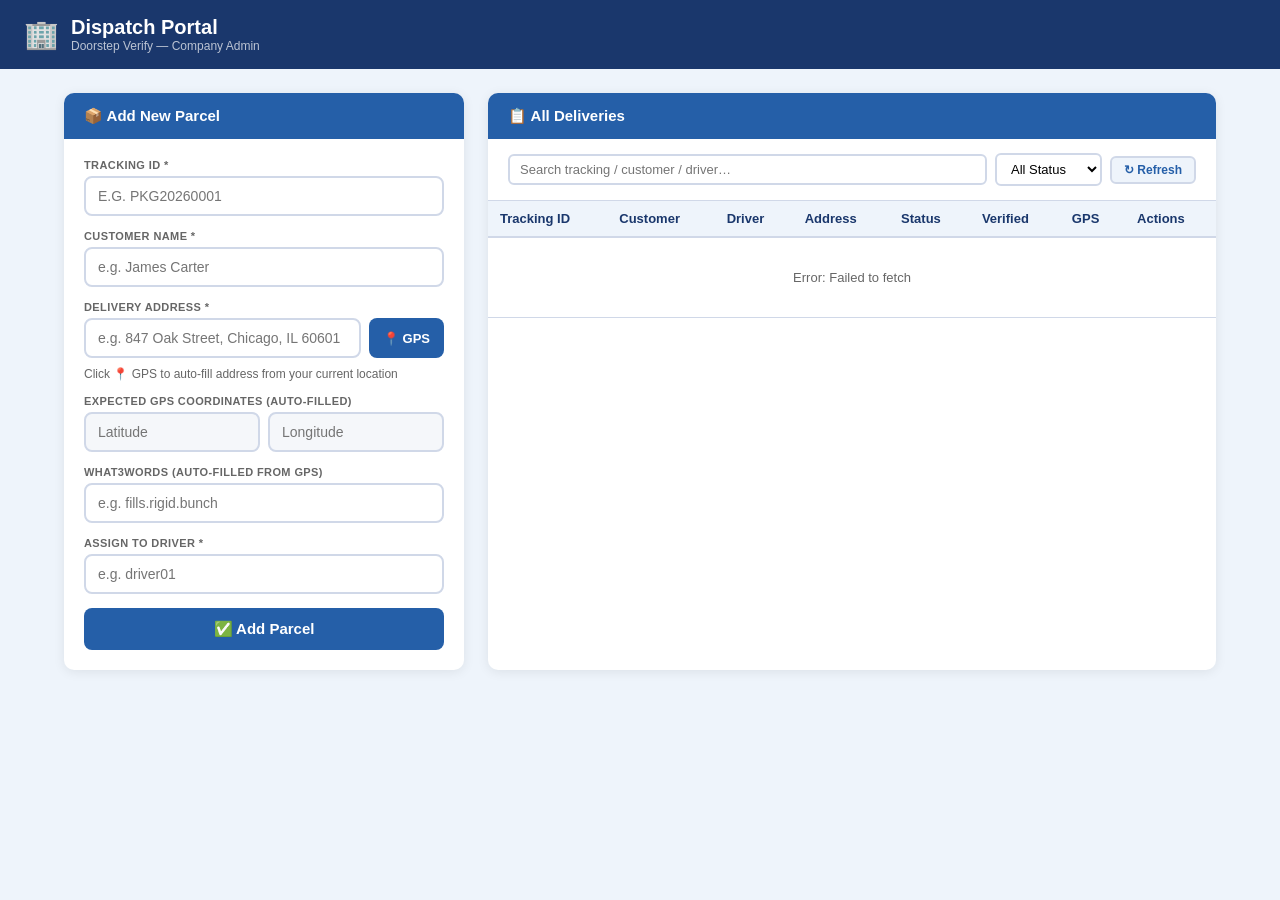
<file: doorstep-admin-app/index.html>
<!DOCTYPE html>
<html lang="en">
<head>
  <meta charset="UTF-8">
  <meta name="viewport" content="width=device-width, initial-scale=1.0">
  <title>Dispatch Portal — Doorstep Verify</title>
  <style>
    *, *::before, *::after { box-sizing: border-box; margin: 0; padding: 0; }
    :root {
      --blue-dark:  #1A376C;
      --blue-mid:   #255FA8;
      --blue-light: #EEF4FB;
      --green:      #10A050;
      --green-bg:   #E6F4EA;
      --red:        #C03020;
      --red-bg:     #FDECEA;
      --orange:     #E07000;
      --text:       #1E1E2E;
      --gray:       #666;
      --border:     #D0D8E8;
      --white:      #FFFFFF;
      --radius:     10px;
      --shadow:     0 2px 12px rgba(0,0,0,0.08);
    }
    body {
      font-family: -apple-system, BlinkMacSystemFont, 'Segoe UI', Roboto, sans-serif;
      background: var(--blue-light);
      color: var(--text);
      min-height: 100vh;
    }

    /* ── Header ── */
    .header {
      background: var(--blue-dark);
      color: white;
      padding: 16px 24px;
      display: flex;
      align-items: center;
      gap: 12px;
    }
    .header-icon { font-size: 28px; }
    .header h1  { font-size: 20px; font-weight: 700; }
    .header p   { font-size: 12px; opacity: 0.7; }

    /* ── Layout ── */
    .layout {
      display: grid;
      grid-template-columns: 400px 1fr;
      gap: 24px;
      padding: 24px;
      max-width: 1200px;
      margin: 0 auto;
    }
    @media (max-width: 768px) {
      .layout { grid-template-columns: 1fr; }
    }

    /* ── Panel ── */
    .panel {
      background: var(--white);
      border-radius: var(--radius);
      box-shadow: var(--shadow);
      overflow: hidden;
    }
    .panel-header {
      background: var(--blue-mid);
      color: white;
      padding: 14px 20px;
      font-weight: 700;
      font-size: 15px;
      display: flex;
      align-items: center;
      gap: 8px;
    }
    .panel-body { padding: 20px; display: flex; flex-direction: column; gap: 14px; }

    /* ── Form fields ── */
    .field { display: flex; flex-direction: column; gap: 5px; }
    .field label {
      font-size: 11px;
      font-weight: 700;
      text-transform: uppercase;
      letter-spacing: 0.4px;
      color: var(--gray);
    }
    input[type="text"] {
      border: 2px solid var(--border);
      border-radius: 8px;
      padding: 10px 12px;
      font-size: 14px;
      width: 100%;
      background: var(--white);
      color: var(--text);
      outline: none;
      transition: border-color 0.15s;
    }
    input[type="text"]:focus { border-color: var(--blue-mid); }
    input[readonly] { background: #f5f7fa; cursor: default; }

    .gps-row { display: flex; gap: 8px; }
    .gps-row input { flex: 1; }

    .btn-gps {
      background: var(--blue-mid);
      color: white;
      border: none;
      border-radius: 8px;
      padding: 0 14px;
      font-size: 13px;
      font-weight: 700;
      cursor: pointer;
      white-space: nowrap;
      flex-shrink: 0;
    }
    .btn-gps:disabled { opacity: 0.5; cursor: not-allowed; }

    .coords-row { display: flex; gap: 8px; }
    .coords-row input { flex: 1; }

    /* ── Buttons ── */
    .btn-primary {
      background: var(--blue-mid);
      color: white;
      border: none;
      border-radius: 8px;
      padding: 12px 20px;
      font-size: 15px;
      font-weight: 700;
      cursor: pointer;
      width: 100%;
      transition: opacity 0.15s;
    }
    .btn-primary:hover   { opacity: 0.9; }
    .btn-primary:disabled { opacity: 0.45; cursor: not-allowed; }

    .btn-sm {
      background: var(--blue-light);
      color: var(--blue-mid);
      border: 2px solid var(--border);
      border-radius: 6px;
      padding: 5px 12px;
      font-size: 12px;
      font-weight: 600;
      cursor: pointer;
    }
    .btn-danger-sm {
      background: var(--red-bg);
      color: var(--red);
      border: 1px solid var(--red);
      border-radius: 6px;
      padding: 4px 10px;
      font-size: 11px;
      font-weight: 600;
      cursor: pointer;
    }

    /* ── Status messages ── */
    .gps-status {
      font-size: 12px;
      padding: 6px 10px;
      border-radius: 6px;
      display: none;
    }
    .gps-status.loading { background: #FFF8E1; color: #8B6914; display: block; }
    .gps-status.success { background: var(--green-bg); color: var(--green); display: block; }
    .gps-status.warn    { background: var(--red-bg); color: var(--red); display: block; }

    .result-box {
      border-radius: 8px;
      padding: 12px 16px;
      font-size: 13px;
      line-height: 1.6;
      display: none;
    }
    .result-box.success { background: var(--green-bg); color: var(--green); display: block; }
    .result-box.fail    { background: var(--red-bg); color: var(--red); display: block; }

    /* ── Delivery table ── */
    .toolbar {
      display: flex;
      gap: 8px;
      padding: 14px 20px;
      border-bottom: 1px solid var(--border);
      align-items: center;
      flex-wrap: wrap;
    }
    .toolbar input {
      flex: 1;
      min-width: 120px;
      border: 2px solid var(--border);
      border-radius: 6px;
      padding: 6px 10px;
      font-size: 13px;
      outline: none;
    }
    .toolbar input:focus { border-color: var(--blue-mid); }
    select {
      border: 2px solid var(--border);
      border-radius: 6px;
      padding: 6px 10px;
      font-size: 13px;
      background: white;
      cursor: pointer;
      outline: none;
    }

    .table-wrap { overflow-x: auto; }
    table { width: 100%; border-collapse: collapse; font-size: 13px; }
    th {
      background: var(--blue-light);
      color: var(--blue-dark);
      font-weight: 700;
      padding: 10px 12px;
      text-align: left;
      border-bottom: 2px solid var(--border);
      white-space: nowrap;
    }
    td {
      padding: 10px 12px;
      border-bottom: 1px solid var(--border);
      vertical-align: middle;
    }
    tr:hover td { background: #f8fafd; }

    .badge {
      display: inline-block;
      padding: 3px 8px;
      border-radius: 4px;
      font-size: 11px;
      font-weight: 700;
    }
    .badge-pending   { background: #FFF3CD; color: #856404; }
    .badge-completed { background: var(--green-bg); color: var(--green); }
    .badge-verified  { background: #D1FAE5; color: #065F46; }
    .badge-failed    { background: var(--red-bg); color: var(--red); }

    .loading-row td { text-align: center; color: var(--gray); padding: 32px; }
    .hint { font-size: 12px; color: var(--gray); }
  </style>
</head>
<body>

<div class="header">
  <div class="header-icon">🏢</div>
  <div>
    <h1>Dispatch Portal</h1>
    <p>Doorstep Verify — Company Admin</p>
  </div>
</div>

<div class="layout">

  <!-- ── Add Parcel Panel ───────────────────────────────── -->
  <div class="panel">
    <div class="panel-header">📦 Add New Parcel</div>
    <div class="panel-body">

      <div class="field">
        <label>Tracking ID *</label>
        <input id="f-tracking" type="text" placeholder="e.g. PKG20260001"
               oninput="this.value = this.value.toUpperCase()" style="text-transform:uppercase">
      </div>

      <div class="field">
        <label>Customer Name *</label>
        <input id="f-customer" type="text" placeholder="e.g. James Carter">
      </div>

      <div class="field">
        <label>Delivery Address *</label>
        <div class="gps-row">
          <input id="f-address" type="text" placeholder="e.g. 847 Oak Street, Chicago, IL 60601">
          <button class="btn-gps" id="btn-gps" onclick="fillFromGPS()">📍 GPS</button>
        </div>
        <div id="gps-status" class="gps-status"></div>
        <p class="hint" style="margin-top:4px">Click 📍 GPS to auto-fill address from your current location</p>
      </div>

      <div class="field">
        <label>Expected GPS Coordinates (auto-filled)</label>
        <div class="coords-row">
          <input id="f-lat" type="text" placeholder="Latitude"  readonly>
          <input id="f-lng" type="text" placeholder="Longitude" readonly>
        </div>
      </div>

      <div class="field">
        <label>what3words (auto-filled from GPS)</label>
        <input id="f-w3w" type="text" placeholder="e.g. fills.rigid.bunch">
      </div>

      <div class="field">
        <label>Assign to Driver *</label>
        <input id="f-driver" type="text" placeholder="e.g. driver01"
               oninput="this.value = this.value.toLowerCase()">
      </div>

      <button class="btn-primary" id="btn-submit" onclick="submitParcel()">
        ✅ Add Parcel
      </button>
      <div id="submit-result" class="result-box"></div>

    </div>
  </div>

  <!-- ── Deliveries Panel ───────────────────────────────── -->
  <div class="panel">
    <div class="panel-header">📋 All Deliveries</div>
    <div class="toolbar">
      <input id="filter-search" type="text" placeholder="Search tracking / customer / driver…"
             oninput="renderTable()">
      <select id="filter-status" onchange="renderTable()">
        <option value="">All Status</option>
        <option value="pending">Pending</option>
        <option value="completed">Completed</option>
      </select>
      <button class="btn-sm" onclick="loadDeliveries()">↻ Refresh</button>
    </div>
    <div class="table-wrap">
      <table>
        <thead>
          <tr>
            <th>Tracking ID</th>
            <th>Customer</th>
            <th>Driver</th>
            <th>Address</th>
            <th>Status</th>
            <th>Verified</th>
            <th>GPS</th>
            <th>Actions</th>
          </tr>
        </thead>
        <tbody id="deliveries-tbody">
          <tr class="loading-row"><td colspan="8">Loading deliveries…</td></tr>
        </tbody>
      </table>
    </div>
  </div>

</div>

<script>
  const API_URL = 'https://doorstep-verify-api.onrender.com';
  const W3W_KEY = 'SGU2U9NM';
  let allDeliveries = [];

  // ── Load deliveries ──────────────────────────────────────────────────────
  async function loadDeliveries() {
    const tbody = document.getElementById('deliveries-tbody');
    tbody.innerHTML = '<tr class="loading-row"><td colspan="8">Loading…</td></tr>';
    try {
      const r = await fetch(`${API_URL}/deliveries`);
      allDeliveries = await r.json();
      renderTable();
    } catch (e) {
      tbody.innerHTML = `<tr class="loading-row"><td colspan="8">Error: ${e.message}</td></tr>`;
    }
  }

  function renderTable() {
    const search = document.getElementById('filter-search').value.toLowerCase();
    const status = document.getElementById('filter-status').value;
    const tbody  = document.getElementById('deliveries-tbody');

    let rows = allDeliveries.filter(d => {
      const matchSearch = !search || [d.tracking_id, d.customer_name, d.driver_id, d.address]
        .some(v => (v||'').toLowerCase().includes(search));
      const matchStatus = !status || d.status === status;
      return matchSearch && matchStatus;
    });

    if (!rows.length) {
      tbody.innerHTML = '<tr class="loading-row"><td colspan="8">No deliveries found.</td></tr>';
      return;
    }

    tbody.innerHTML = rows.map(d => {
      const statusBadge = d.status === 'completed'
        ? (d.verified ? '<span class="badge badge-verified">✅ Verified</span>' : '<span class="badge badge-failed">❌ Failed</span>')
        : '<span class="badge badge-pending">⏳ Pending</span>';

      const gps = d.expected_lat
        ? `<span style="color:var(--green);font-size:11px">✓ ${d.expected_lat.toFixed(4)}, ${d.expected_lng.toFixed(4)}</span>`
        : '<span style="color:var(--gray);font-size:11px">—</span>';

      return `<tr>
        <td><strong>${d.tracking_id}</strong></td>
        <td>${d.customer_name || '—'}</td>
        <td>${d.driver_id || '—'}</td>
        <td style="max-width:160px;overflow:hidden;text-overflow:ellipsis;white-space:nowrap" title="${d.address||''}">${d.address || '—'}</td>
        <td>${statusBadge}</td>
        <td>${d.verified === true ? '✅' : d.verified === false ? '❌' : '—'}</td>
        <td>${gps}</td>
        <td>
          <button class="btn-danger-sm" onclick="resetDelivery('${d.tracking_id}')">Reset</button>
        </td>
      </tr>`;
    }).join('');
  }

  // ── Reset delivery to pending ────────────────────────────────────────────
  async function resetDelivery(trackingId) {
    if (!confirm(`Reset ${trackingId} back to pending?`)) return;
    try {
      const r = await fetch(`${API_URL}/deliveries/${trackingId}/reset`, { method: 'POST' });
      if (r.ok) { loadDeliveries(); }
      else { alert('Reset failed: ' + await r.text()); }
    } catch (e) { alert('Error: ' + e.message); }
  }

  // ── GPS auto-fill ────────────────────────────────────────────────────────
  async function fillFromGPS() {
    const btn    = document.getElementById('btn-gps');
    const status = document.getElementById('gps-status');

    btn.disabled = true;
    btn.textContent = '⏳';
    status.className = 'gps-status loading';
    status.textContent = 'Getting GPS location…';

    navigator.geolocation.getCurrentPosition(
      async (pos) => {
        const lat = pos.coords.latitude;
        const lng = pos.coords.longitude;
        const acc = Math.round(pos.coords.accuracy);

        document.getElementById('f-lat').value = lat.toFixed(7);
        document.getElementById('f-lng').value = lng.toFixed(7);
        status.textContent = `GPS locked ±${acc}m — fetching address…`;

        // Reverse geocode
        try {
          const r = await fetch(
            `https://nominatim.openstreetmap.org/reverse?lat=${lat}&lon=${lng}&format=json`,
            { headers: { 'User-Agent': 'DoorstepVerify/1.0 kalpandeparimal60@gmail.com' } }
          );
          const d = await r.json();
          if (d.address) {
            const a = d.address;
            const parts = [
              a.house_number, a.road || a.pedestrian || a.footway,
              a.suburb || a.neighbourhood, a.city || a.town || a.village, a.state,
            ].filter(Boolean);
            document.getElementById('f-address').value = parts.join(', ') || d.display_name;
          }
          status.className = 'gps-status success';
          status.textContent = `Address filled from GPS (±${acc}m)`;
        } catch (e) {
          status.className = 'gps-status warn';
          status.textContent = 'Geocoding failed — enter address manually';
        }

        // W3W
        if (W3W_KEY) {
          try {
            const wr = await fetch(
              `https://api.what3words.com/v3/convert-to-3wa?coordinates=${lat},${lng}&language=en&key=${W3W_KEY}`
            );
            const wd = await wr.json();
            if (wd.words) document.getElementById('f-w3w').value = wd.words;
          } catch (e) {}
        }

        btn.disabled = false;
        btn.textContent = '📍 GPS';
      },
      (err) => {
        status.className = 'gps-status warn';
        status.textContent = `GPS error: ${err.message}`;
        btn.disabled = false;
        btn.textContent = '📍 GPS';
      },
      { enableHighAccuracy: true, timeout: 20000, maximumAge: 0 }
    );
  }

  // ── Submit parcel ────────────────────────────────────────────────────────
  async function submitParcel() {
    const tracking  = document.getElementById('f-tracking').value.trim().toUpperCase();
    const customer  = document.getElementById('f-customer').value.trim();
    const address   = document.getElementById('f-address').value.trim();
    const driver    = document.getElementById('f-driver').value.trim().toLowerCase();
    const latVal    = document.getElementById('f-lat').value.trim();
    const lngVal    = document.getElementById('f-lng').value.trim();
    const w3w       = document.getElementById('f-w3w').value.trim();
    const resultEl  = document.getElementById('submit-result');

    if (!tracking) { alert('Tracking ID is required'); return; }
    if (!customer) { alert('Customer Name is required'); return; }
    if (!address)  { alert('Address is required'); return; }
    if (!driver)   { alert('Driver ID is required'); return; }

    const payload = { tracking_id: tracking, customer_name: customer, address, driver_id: driver };
    if (latVal && lngVal) {
      payload.expected_lat = parseFloat(latVal);
      payload.expected_lng = parseFloat(lngVal);
    }
    if (w3w) payload.front_door_w3w = w3w;

    const btn = document.getElementById('btn-submit');
    btn.disabled = true;
    btn.textContent = 'Saving…';

    try {
      const r = await fetch(`${API_URL}/deliveries`, {
        method:  'POST',
        headers: { 'Content-Type': 'application/json' },
        body:    JSON.stringify(payload),
      });
      const d = await r.json();
      if (r.ok && d.ok) {
        resultEl.className = 'result-box success';
        resultEl.innerHTML = `✅ <strong>Saved!</strong> Tracking ID: <code style="font-family:monospace">${d.tracking_id}</code>`;
        // Clear form
        ['f-tracking','f-customer','f-address','f-lat','f-lng','f-w3w','f-driver'].forEach(id => {
          document.getElementById(id).value = '';
        });
        document.getElementById('gps-status').className = 'gps-status';
        loadDeliveries();
        setTimeout(() => { resultEl.className = 'result-box'; }, 3000);
      } else {
        throw new Error(d.detail || d.error || 'Unknown error');
      }
    } catch (e) {
      resultEl.className = 'result-box fail';
      resultEl.innerHTML = `❌ <strong>Error:</strong> ${e.message}`;
    }

    btn.disabled = false;
    btn.textContent = '✅ Add Parcel';
  }

  // Load on start
  loadDeliveries();
</script>
</body>
</html>
</file>
